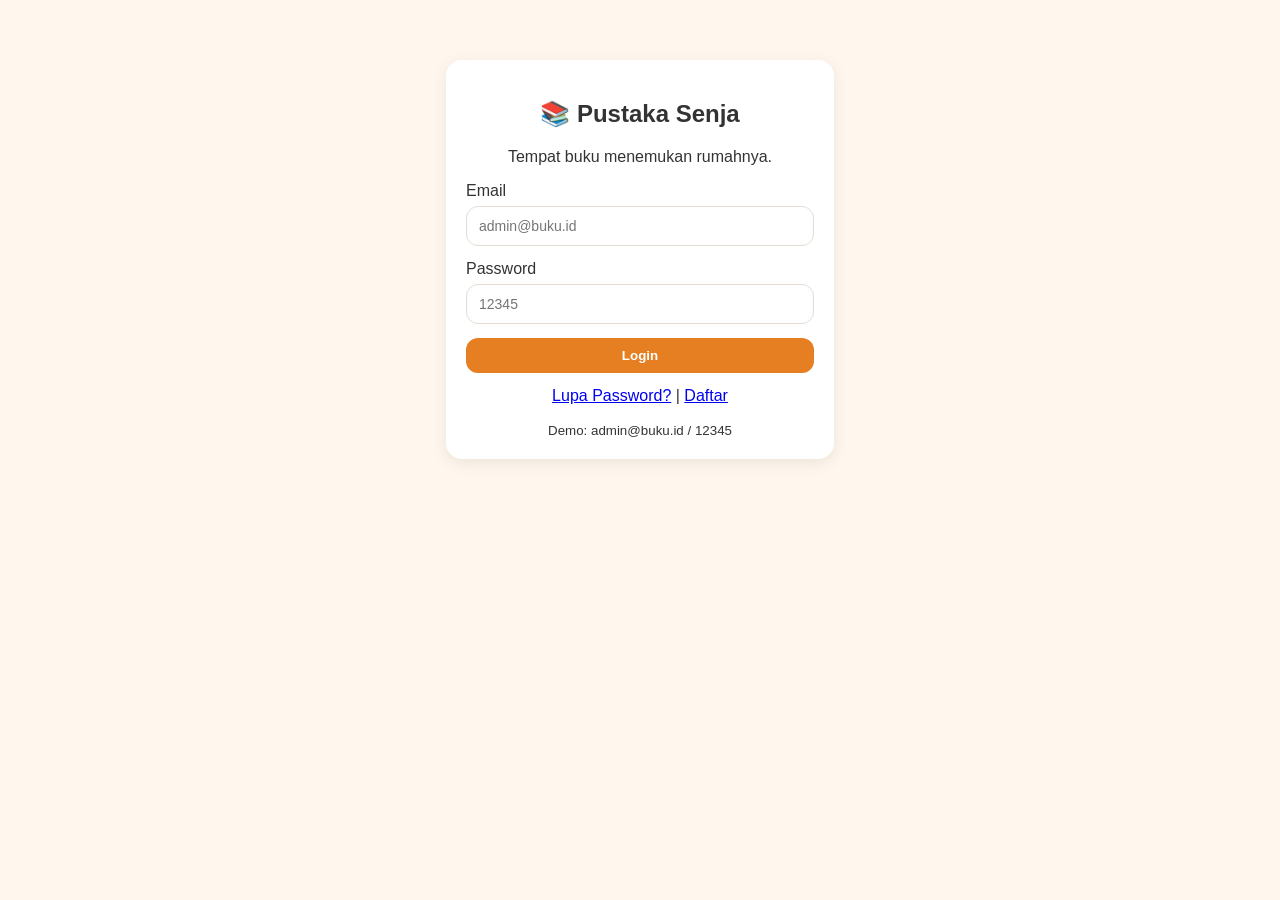
<file: tugas uts/index.html>
<!DOCTYPE html>
<html lang="id">
<head>
  <meta charset="UTF-8">
  <meta name="viewport" content="width=device-width, initial-scale=1.0">
  <title>Login - Pustaka Senja</title>
  <link rel="stylesheet" href="css/style.css">
</head>
<body>

  <main class="container" style="max-width:420px; margin-top:60px;">
    <section class="card" style="text-align:center;">
      <h1>📚 Pustaka Senja</h1>
      <p>Tempat buku menemukan rumahnya.</p>

      <form onsubmit="login(event)" style="text-align:left;">
        <label>Email</label>
        <input id="email" type="email" placeholder="admin@buku.id" required>
        <label>Password</label>
        <input id="password" type="password" placeholder="12345" required>
        <button class="btn" style="width:100%;">Login</button>
      </form>

      <p style="margin-top:14px;">
        <a href="#" onclick="openModal('modalLupa')">Lupa Password?</a> |
        <a href="#" onclick="openModal('modalDaftar')">Daftar</a>
      </p>
      <small>Demo: admin@buku.id / 12345</small>
    </section>
  </main>

  <!-- Modal Lupa Password -->
  <div class="modal" id="modalLupa">
    <div class="modal-content">
      <h3>Lupa Password</h3>
      <input type="email" placeholder="Masukkan email kamu">
      <button class="btn" onclick="closeModal('modalLupa'); alert('Link reset dikirim ke email!')">Kirim</button>
      <button class="btn-outline" onclick="closeModal('modalLupa')">Tutup</button>
    </div>
  </div>

  <!-- Modal Daftar -->
  <div class="modal" id="modalDaftar">
    <div class="modal-content">
      <h3>Daftar Akun Baru</h3>
      <input placeholder="Nama Lengkap">
      <input placeholder="Email">
      <input type="password" placeholder="Password">
      <button class="btn" onclick="closeModal('modalDaftar'); alert('Akun berhasil dibuat! Silakan login.')">Daftar</button>
      <button class="btn-outline" onclick="closeModal('modalDaftar')">Batal</button>
    </div>
  </div>

  <script src="js/script.js"></script>
</body>
</html>
</file>
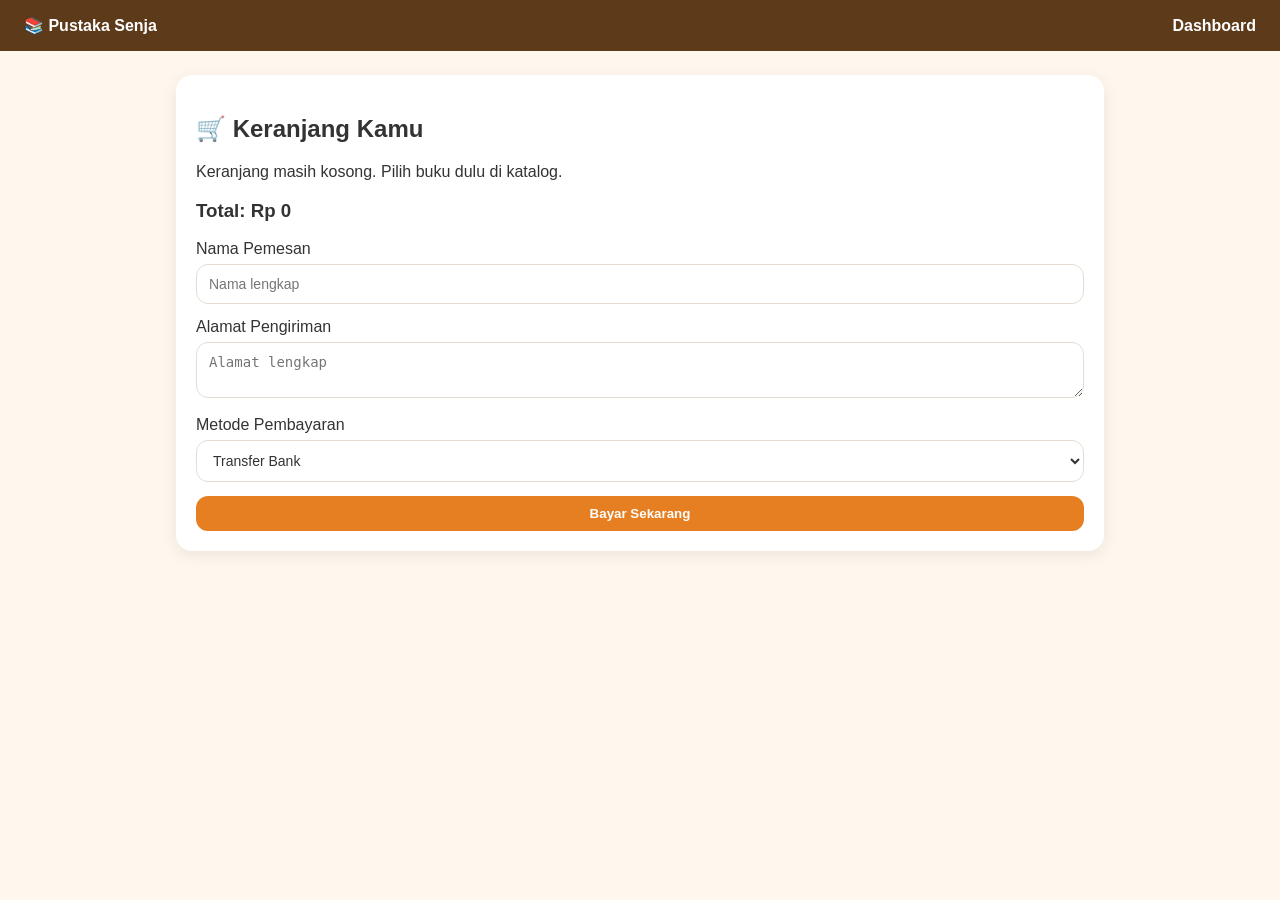
<file: tugas uts/checkout.html>
<!DOCTYPE html>
<html lang="id">
<head>
  <meta charset="UTF-8">
  <meta name="viewport" content="width=device-width, initial-scale=1.0">
  <title>Checkout - Pustaka Senja</title>
  <link rel="stylesheet" href="css/style.css">
</head>
<body>

  <header>
    <strong>📚 Pustaka Senja</strong>
    <nav><a href="dashboard.html">Dashboard</a></nav>
  </header>

  <main class="container">
    <section class="card">
      <h2>🛒 Keranjang Kamu</h2>
      <div id="listKeranjang"></div>
      <h3 id="totalHarga">Total: Rp 0</h3>

      <label>Nama Pemesan</label>
      <input id="namaPemesan" placeholder="Nama lengkap">

      <label>Alamat Pengiriman</label>
      <textarea rows="2" placeholder="Alamat lengkap"></textarea>

      <label>Metode Pembayaran</label>
      <select>
        <option>Transfer Bank</option>
        <option>COD</option>
        <option>E-Wallet</option>
      </select>

      <button class="btn" style="width:100%" onclick="checkout()">Bayar Sekarang</button>
    </section>
  </main>

  <script>
    const keranjang = JSON.parse(localStorage.getItem("keranjang") || "[]");
    const list = document.getElementById("listKeranjang");

    if (keranjang.length === 0) {
      list.innerHTML = "<p>Keranjang masih kosong. Pilih buku dulu di katalog.</p>";
    } else {
      list.innerHTML = keranjang.map((buku, i) => `
        <p>${i + 1}. ${buku.judul} - Rp ${buku.harga.toLocaleString("id-ID")}
        <button onclick="hapusItem(${i})" style="color:red; border:none; background:none; cursor:pointer;">✕ Hapus</button></p>
      `).join("");
    }

    const total = keranjang.reduce((sum, buku) => sum + buku.harga, 0);
    document.getElementById("totalHarga").textContent = "Total: Rp " + total.toLocaleString("id-ID");

    function hapusItem(index) {
      keranjang.splice(index, 1);
      localStorage.setItem("keranjang", JSON.stringify(keranjang));
      location.reload();
    }

    function checkout() {
      if (keranjang.length === 0) return alert("Keranjang kosong!");
      alert("Pesanan berhasil! Nomor DO kamu: DO001");
      localStorage.removeItem("keranjang");
      window.location.href = "tracking.html";
    }
  </script>
</body>
</html>
</file>
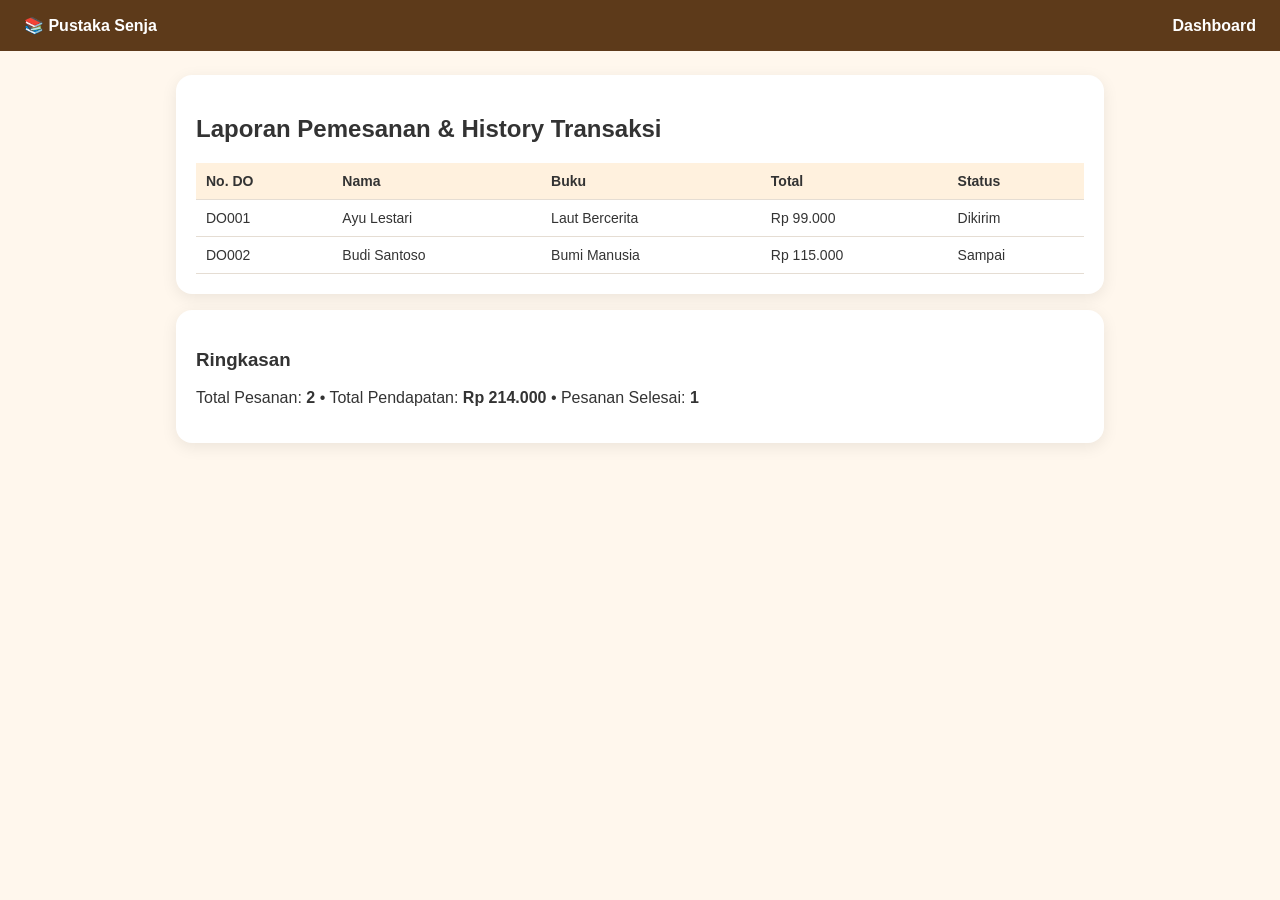
<file: tugas uts/laporan.html>
<!DOCTYPE html>
<html lang="id">
<head>
  <meta charset="UTF-8">
  <meta name="viewport" content="width=device-width, initial-scale=1.0">
  <title>Laporan - Pustaka Senja</title>
  <link rel="stylesheet" href="css/style.css">
</head>
<body>

  <header>
    <strong>📚 Pustaka Senja</strong>
    <nav><a href="dashboard.html">Dashboard</a></nav>
  </header>

  <main class="container">
    <section class="card">
      <h2>Laporan Pemesanan & History Transaksi</h2>
      <table>
        <thead>
          <tr><th>No. DO</th><th>Nama</th><th>Buku</th><th>Total</th><th>Status</th></tr>
        </thead>
        <tbody>
          <tr><td>DO001</td><td>Ayu Lestari</td><td>Laut Bercerita</td><td>Rp 99.000</td><td>Dikirim</td></tr>
          <tr><td>DO002</td><td>Budi Santoso</td><td>Bumi Manusia</td><td>Rp 115.000</td><td>Sampai</td></tr>
        </tbody>
      </table>
    </section>

    <section class="card">
      <h3>Ringkasan</h3>
      <p>Total Pesanan: <b>2</b> • Total Pendapatan: <b>Rp 214.000</b> • Pesanan Selesai: <b>1</b></p>
    </section>
  </main>

</body>
</html>
</file>
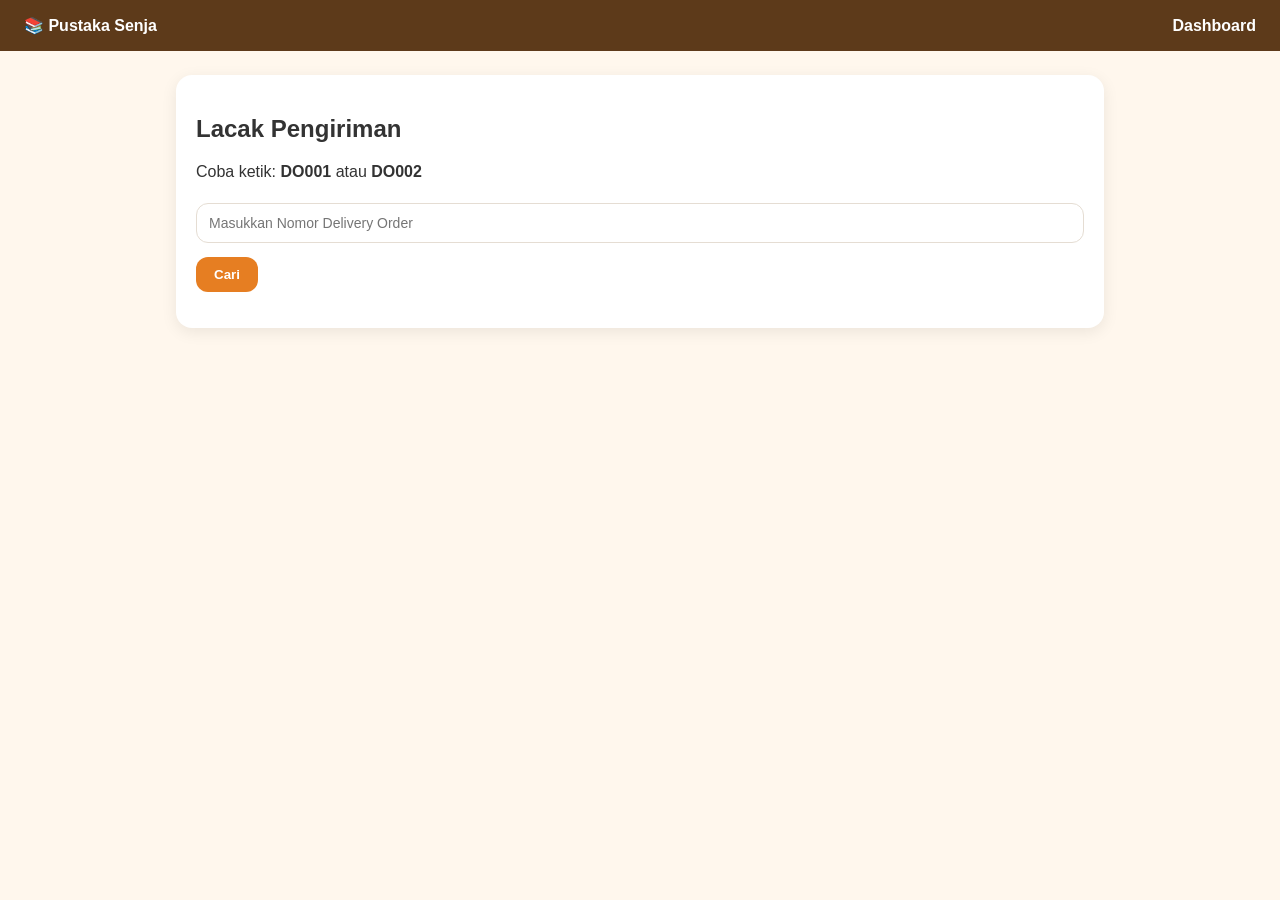
<file: tugas uts/tracking.html>
<!DOCTYPE html>
<html lang="id">
<head>
  <meta charset="UTF-8">
  <meta name="viewport" content="width=device-width, initial-scale=1.0">
  <title>Tracking - Pustaka Senja</title>
  <link rel="stylesheet" href="css/style.css">
</head>
<body>

  <header>
    <strong>📚 Pustaka Senja</strong>
    <nav><a href="dashboard.html">Dashboard</a></nav>
  </header>

  <main class="container">
    <section class="card">
      <h2>Lacak Pengiriman</h2>
      <p>Coba ketik: <strong>DO001</strong> atau <strong>DO002</strong></p>
      <input id="noDO" placeholder="Masukkan Nomor Delivery Order">
      <button class="btn" onclick="cariResi()">Cari</button>
      <div id="hasilTracking" style="margin-top:16px;"></div>
    </section>
  </main>

  <script src="js/data.js"></script>
  <script src="js/script.js"></script>
</body>
</html>
</file>
<file: tugas uts/css/style.css>
/* ==================================================
   PUSTAKA SENJA - Toko Buku Online
   Tema: Cozy, Cream + Coklat + Oranye Senja
   Fitur: Dark Mode, Hero Promo, Best Seller, Toast
================================================== */
:root {
  --cream: #FFF7ED;
  --brown: #5D3A1A;
  --orange: #E67E22;
  --white: #FFFFFF;
  --text: #333333;
  --border: #E5DDD3;
}

body.dark {
  --cream: #1E1A17;
  --white: #2A2521;
  --text: #F5F0E8;
  --border: #444444;
}

* { box-sizing: border-box; transition: all 0.25s ease; }

body {
  margin: 0;
  font-family: 'Segoe UI', Arial, sans-serif;
  background: var(--cream);
  color: var(--text);
}

/* ---------- Header ---------- */
header {
  background: var(--brown);
  color: #fff;
  padding: 16px 24px;
  display: flex;
  justify-content: space-between;
  align-items: center;
  position: sticky;
  top: 0;
  z-index: 5;
}
header nav a {
  color: #fff;
  text-decoration: none;
  margin-left: 16px;
  font-weight: 600;
}
header nav a:hover { color: #FFD9A0; }

footer {
  text-align: center;
  padding: 20px;
  background: var(--brown);
  color: #fff;
  font-size: 13px;
  margin-top: 30px;
}

/* ---------- Layout ---------- */
.container { max-width: 960px; margin: 24px auto; padding: 0 16px; }
.card {
  background: var(--white);
  padding: 20px;
  border-radius: 16px;
  box-shadow: 0 4px 16px rgba(0,0,0,0.08);
  margin-bottom: 16px;
}
.grid {
  display: grid;
  grid-template-columns: repeat(auto-fill, minmax(200px, 1fr));
  gap: 16px;
}

/* ---------- Form & Tombol ---------- */
input, select, textarea {
  width: 100%;
  padding: 11px 12px;
  margin: 6px 0 14px;
  border: 1px solid var(--border);
  border-radius: 12px;
  background: var(--white);
  color: var(--text);
  font-size: 14px;
}
input:focus { outline: 2px solid var(--orange); border-color: transparent; }

.btn {
  background: var(--orange);
  color: #fff;
  border: none;
  padding: 10px 18px;
  border-radius: 12px;
  cursor: pointer;
  font-weight: 700;
}
.btn:hover { transform: translateY(-2px); box-shadow: 0 6px 14px rgba(230,126,34,0.35); }
.btn:active { transform: scale(0.97); }

.btn-outline {
  background: transparent;
  color: var(--brown);
  border: 2px solid var(--brown);
  padding: 8px 16px;
  border-radius: 12px;
  cursor: pointer;
}
body.dark .btn-outline { color: #FFD9A0; border-color: #FFD9A0; }

/* ---------- Hero Promo ---------- */
.hero {
  background: linear-gradient(135deg, #FFE8CC, #FFF7ED);
  padding: 28px 24px;
  border-radius: 20px;
  display: flex;
  justify-content: space-between;
  align-items: center;
  gap: 20px;
  margin-bottom: 16px;
}
.hero h1 { font-size: 32px; line-height: 1.1; margin: 0; color: var(--brown); }
.hero h1 span { color: var(--orange); }
.hero p { color: #666; max-width: 420px; }
.hero-img { font-size: 80px; line-height: 1; }
.promo-badge {
  display: inline-block;
  background: var(--orange);
  color: #fff;
  padding: 6px 14px;
  border-radius: 20px;
  font-size: 12px;
  font-weight: 700;
  margin-bottom: 10px;
}

/* ---------- Keunggulan ---------- */
.keunggulan {
  display: grid;
  grid-template-columns: repeat(3, 1fr);
  gap: 12px;
  margin: 16px 0;
}
.keunggulan div {
  background: var(--white);
  padding: 12px;
  border-radius: 14px;
  text-align: center;
  font-size: 13px;
  box-shadow: 0 2px 10px rgba(0,0,0,0.05);
}

/* ---------- Buku ---------- */
.book { overflow: hidden; cursor: pointer; position: relative; }
.book:hover { transform: translateY(-6px); box-shadow: 0 12px 24px rgba(0,0,0,0.15); }
.book img { width: 100%; border-radius: 12px; }
.book:hover img { transform: scale(1.05); }
.book h3 { margin: 10px 0 2px; font-size: 16px; }
.book p { margin: 2px 0; color: #888; font-size: 14px; }
.badge {
  display: inline-block;
  padding: 4px 10px;
  border-radius: 20px;
  background: #FFE8CC;
  color: var(--brown);
  font-size: 12px;
  font-weight: 700;
}
.best-seller::before {
  content: "⭐ BEST SELLER";
  position: absolute;
  top: 10px;
  left: 10px;
  background: #FF3B30;
  color: #fff;
  font-size: 10px;
  font-weight: 800;
  padding: 4px 10px;
  border-radius: 20px;
  z-index: 2;
}
.harga-coret { text-decoration: line-through; color: #aaa; font-size: 13px; }
.rating { color: #F39C12; font-size: 13px; font-weight: 700; }
.terjual { color: #888; font-size: 12px; }

/* ---------- Filter ---------- */
.filter-bar { display: flex; gap: 10px; flex-wrap: wrap; margin-bottom: 16px; }
.filter-btn {
  padding: 8px 16px;
  border-radius: 20px;
  border: 1px solid var(--border);
  background: var(--white);
  color: var(--text);
  cursor: pointer;
}
.filter-btn.active { background: var(--brown); color: #fff; border-color: var(--brown); }

/* ---------- Testimoni ---------- */
.testimoni-grid {
  display: grid;
  grid-template-columns: repeat(auto-fit, minmax(240px, 1fr));
  gap: 14px;
}
.testimoni {
  background: var(--white);
  padding: 18px;
  border-radius: 16px;
  box-shadow: 0 4px 14px rgba(0,0,0,0.06);
}
.testimoni p { font-size: 14px; font-style: italic; line-height: 1.5; }
.testimoni b { display: block; margin-top: 10px; }
.testimoni small { color: #888; }

.section-title { display: flex; justify-content: space-between; align-items: center; }
.section-title a { color: var(--orange); text-decoration: none; font-weight: 700; }

/* ---------- Toast ---------- */
#toast {
  position: fixed;
  bottom: 20px;
  right: 20px;
  background: #222;
  color: #fff;
  padding: 12px 18px;
  border-radius: 12px;
  display: none;
  z-index: 99;
  box-shadow: 0 8px 20px rgba(0,0,0,0.3);
}
#toast.show { display: block; }

/* ---------- Progress ---------- */
.progress {
  height: 14px;
  background: #eee;
  border-radius: 20px;
  overflow: hidden;
  margin: 10px 0;
}
.progress div {
  height: 100%;
  background: linear-gradient(90deg, #E67E22, #F39C12);
  width: 0;
  transition: width 1s ease;
}

/* ---------- Modal ---------- */
.modal {
  display: none;
  position: fixed;
  inset: 0;
  background: rgba(0,0,0,0.5);
  justify-content: center;
  align-items: center;
  z-index: 10;
}
.modal.show { display: flex; }
.modal-content {
  background: var(--white);
  padding: 24px;
  border-radius: 16px;
  width: 90%;
  max-width: 380px;
}

/* ---------- Lainnya ---------- */
.cart-badge { background: #FF3B30; color: #fff; padding: 2px 8px; border-radius: 20px; font-size: 12px; }
table { width: 100%; border-collapse: collapse; }
th, td { padding: 10px; border-bottom: 1px solid var(--border); text-align: left; font-size: 14px; }
th { background: #FFF1DE; }

@media (max-width: 600px) {
  .hero { flex-direction: column; text-align: center; }
  .keunggulan { grid-template-columns: 1fr; }
  .hero-img { font-size: 60px; }
  header { flex-direction: column; gap: 10px; }
}
</file>
